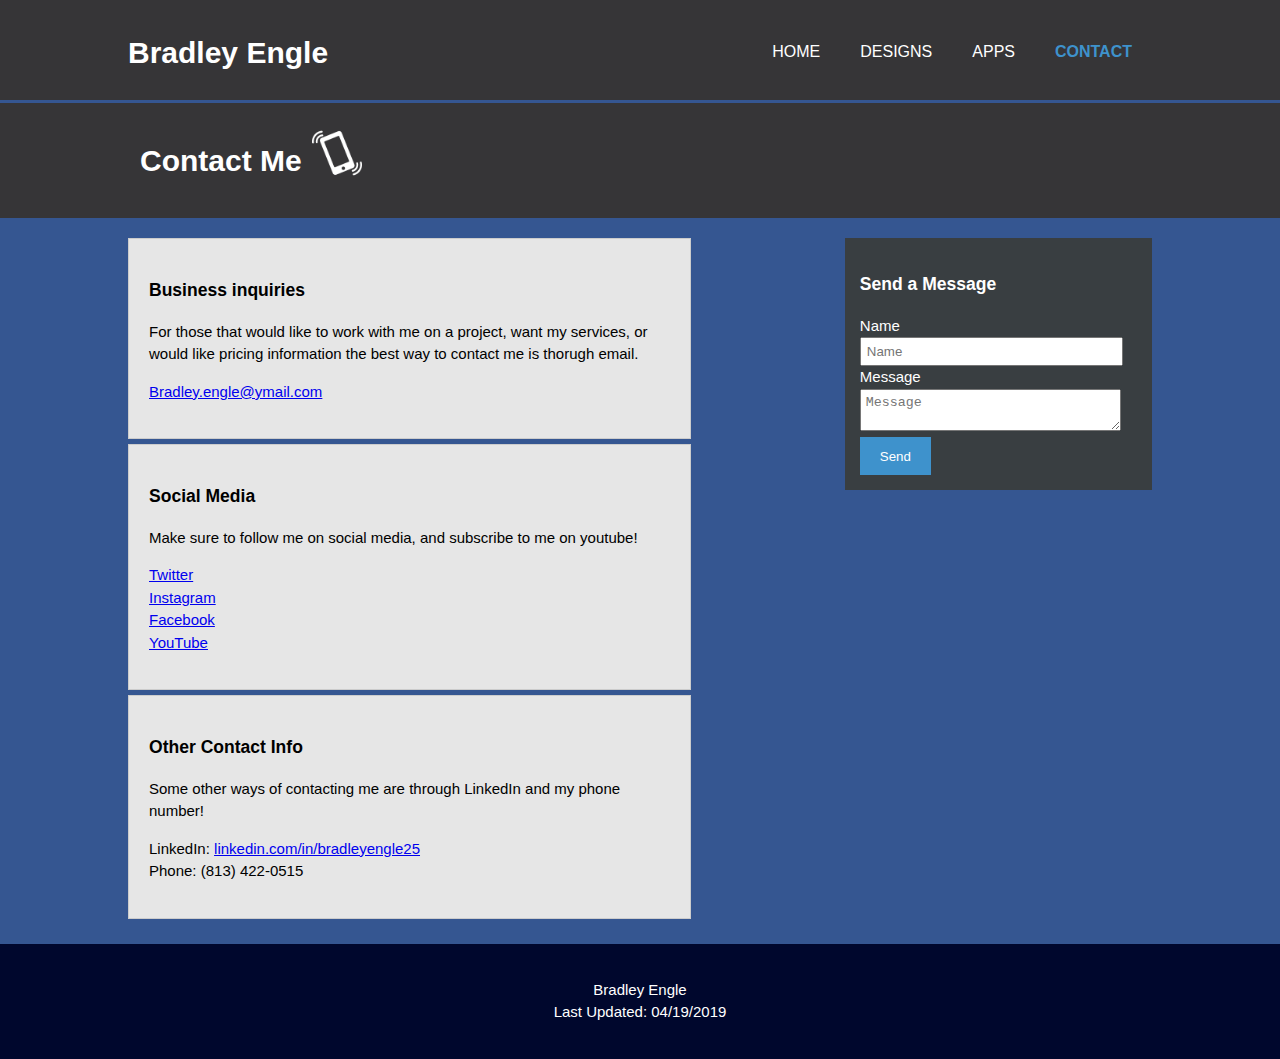
<file: BradleyEngleProjectFinal/contact.html>
<!DOCTYPE html>
<html>
  <head>
    <meta charset="utf-8">
    <title>Bradley Engle | Contact </title>
    <link rel="stylesheet" href="./css/style.css">
  </head>
  <body>
    <header>
      <div class="container">
        <div id="name">
          <h1>Bradley Engle</h1>
        </div>
        <nav>
          <ul>
            <li><a href="index.html">Home</a></li>
            <li><a href="designs.html">Designs</a></li>
            <li><a href="apps.html">Apps</a></li>
            <li class="current"><a href="contact.html">Contact</a></li>
          </ul>
        </nav>
      </div>
    </header>

    <section id="newsletter">
      <div class="container">
        <h1>Contact Me</h1>
		  <img src="./img/phone.png" alt="It's a Phone">
      </div>
    </section>

    <section id="main">
      <div class="container">
        <article id="main-col">
          <h1 class="page-title"></h1>
          <ul id="services">
            <li>
              <h3>Business inquiries</h3>
              <p>For those that would like to work with me on a project, want my services, or would like pricing information the best way to contact me is thorugh email.</p>
						  <p><a href="https://www.google.com/">Bradley.engle@ymail.com</a></p>
            </li>
            <li>
              <h3>Social Media</h3>
              <p>Make sure to follow me on social media, and subscribe to me on youtube!</p>
				<p><a href="https://www.twitter.com/">Twitter</a><br><a href="https://www.instagram.com/">Instagram</a><br><a href="https://www.facebook.com/">Facebook</a><br><a href="https://www.youtube.com/">YouTube</a><br></p>
            </li>
            <li>
              <h3>Other Contact Info</h3>
              <p>Some other ways of contacting me are through LinkedIn and my phone number!</p>
						  <p>LinkedIn: <a href="https://www.linkedin.com/in/bradleyengle25">linkedin.com/in/bradleyengle25</a> <br> Phone: (813) 422-0515</p>
            </li>
          </ul>
        </article>

        <aside id="sidebar">
          <div class="dark">
            <h3>Send a Message</h3>
            <form class="quote">
  						<div>
  							<label>Name</label><br>
  							<input type="text" placeholder="Name">
  						</div>
  						<div>
  							<label>Message</label><br>
  							<textarea placeholder="Message"></textarea>
  						</div>
  						<button class="button_1" type="submit">Send</button>
					</form>
          </div>
        </aside>
      </div>
    </section>

    <footer>
      <p>Bradley Engle<br> Last Updated: 04/19/2019</p>
    </footer>
  </body>
</html>
</file>
<file: BradleyEngleProjectFinal/css/style.css>
body{
  font: 15px/1.5 Arial, Helvetica,sans-serif;
  padding:0;
  margin:0;
  background-color:#355691;
}

.container{
  width:80%;
  margin:auto;
  overflow:hidden;
}

ul{
  margin:0;
  padding:0;
}

.button_1{
  height:38px;
  background:#3E92CC;
  border:0;
  padding-left: 20px;
  padding-right:20px;
  color:#ffffff;
}

.dark{
  padding:15px;
  background:#393E41;
  color:#ffffff;
  margin-top:10px;
  margin-bottom:10px;
}

header{
  background:#363537;
  color:#ffffff;
  padding-top:30px;
  min-height:70px;
  border-bottom:#355691 3px solid;
}

header a{
  color:#ffffff;
  text-decoration:none;
  text-transform: uppercase;
  font-size:16px;
}

header li{
  float:left;
  display:inline;
  padding: 0 20px 0 20px;
}

header #name{
  float:left;
}

header #name h1{
  margin:0;
}

header nav{
  float:right;
  margin-top:10px;
}

header .highlight, header .current a{
  color:#3E92CC;
  font-weight:bold;
}

header a:hover{
  color:#cccccc;
  font-weight:bold;
}

#showcase{
  min-height:400px;
  background:url('../img/nightsky.jpg') no-repeat;
  text-align:center;
  color:#ffffff;
}

#showcase h1{
  margin-top:100px;
  font-size:55px;
  margin-bottom:10px;
}

#showcase p{
  font-size:20px;
}

#newsletter{
  padding:15px;
  color:#ffffff;
  background:#363537
}

#newsletter h1{
  float:left;
}

#newsletter form {
  float:right;
  margin-top:15px;
}

#newsletter input[type="email"]{
  padding:4px;
  height:25px;
  width:250px;
}

#boxes{
  margin-top:20px;
}

#boxes .box{
  float:left;
  text-align: center;
  width:30%;
  padding:10px;
}

#boxes .box img{
  width:90px;
}

aside#sidebar{
  float:right;
  width:30%;
  margin-top:10px;
}

aside#sidebar .quote input, aside#sidebar .quote textarea{
  width:90%;
  padding:5px;
}

article#main-col{
  float:left;
  width:55%;
}


ul#services li{
  list-style: none;
  padding:20px;
  border: #cccccc solid 1px;
  margin-bottom:5px;
  background:#e6e6e6;
}

footer{
  padding:20px;
  margin-top:20px;
  color:#ffffff;
  background-color:#00072D;
  text-align: center;
}


@media(max-width: 768px){
  header #name,
  header nav,
  header nav li,
  #newsletter h1,
  #newsletter form,
  #boxes .box,
  article#main-col,
  aside#sidebar{
    float:none;
    text-align:center;
    width:100%;
  }

  header{
    padding-bottom:20px;
  }

  #showcase h1{
    margin-top:40px;
  }

  #newsletter button, .quote button{
    display:block;
    width:100%;
  }

  #newsletter form input[type="email"], .quote input, .quote textarea{
    width:100%;
    margin-bottom:5px;
  }
}

img {
	width: 50px;
	height: 50px;
	margin: 10px;
}
</file>
